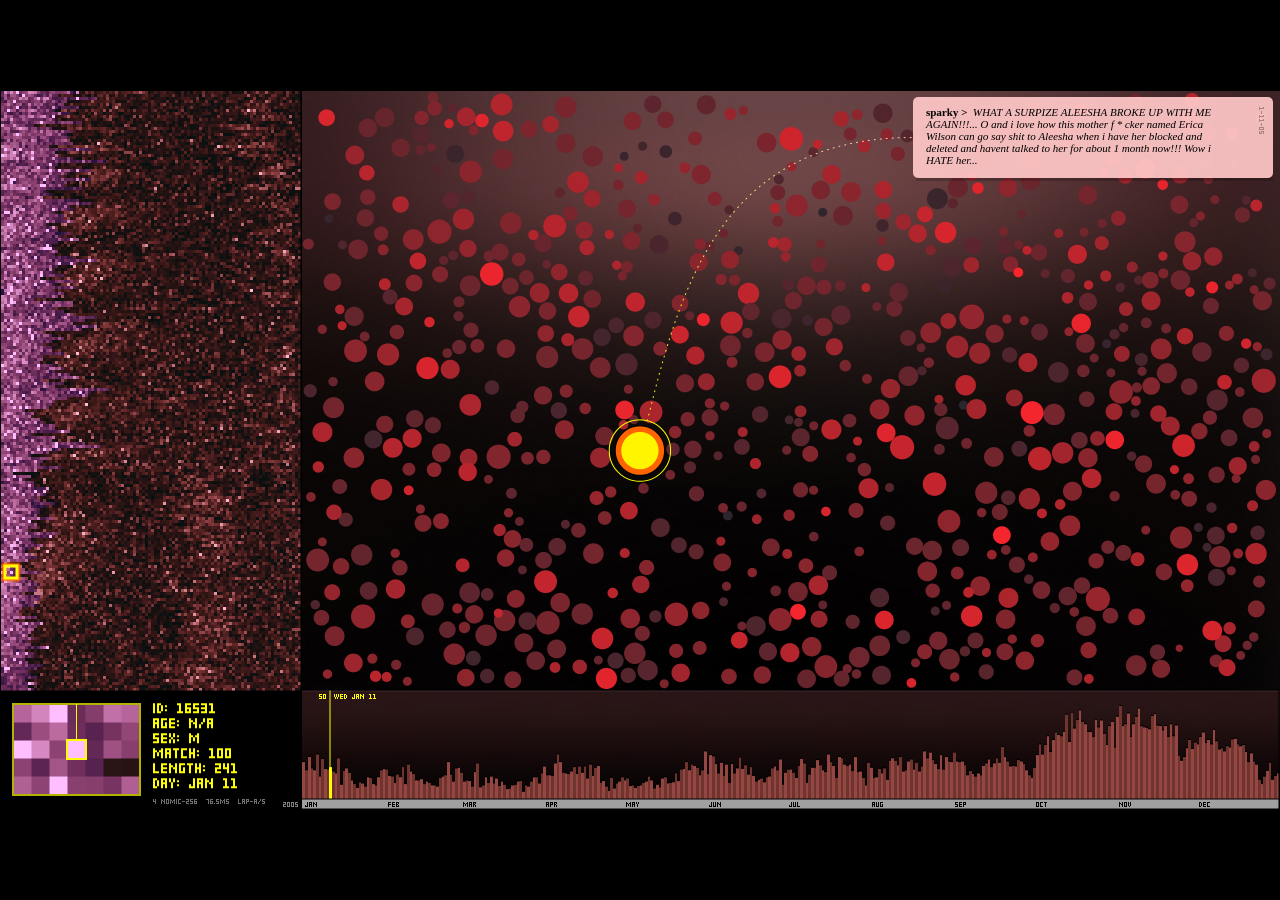
<file: p5Dumpster/port_03/index.html>
<!DOCTYPE html>
<html lang="en">
  <head>
    <script src="p5.min.js"></script>
    <!-- <script src="https://cdn.jsdelivr.net/npm/p5@1.11.11/lib/p5.js"></script> -->

    <!-- constants first -->
    <script src="dumpster_constants.js"></script>

    <!-- text-loading infrastructure -->
    <script src="vocab.js"></script>
    <script src="catalog.js"></script>
    <script src="loader.js"></script>

    <!-- data model -->
    <script src="histogram_color_scheme.js"></script>
    <script src="knower_of_selections.js"></script>
    <script src="breakup.js"></script>
    <script src="similarity_providers.js"></script>
    <script src="breakup_manager.js"></script>

    <!-- visual classes -->
    <script src="pixel_indexer.js"></script>
    <script src="heart.js"></script>
    <script src="heart_manager.js"></script>
    <script src="paragraph.js"></script>
    <script src="paragraph_balloon.js"></script>
    <script src="paragraph_balloon_manager.js"></script>
    <script src="heart_balloon_connector.js"></script>
    <script src="pixel_view.js"></script>
    <script src="dumpster_histogram.js"></script>
    <script src="help_displayer.js"></script>

    <!-- main sketch -->
    <script src="sketch.js"></script>

    <link rel="stylesheet" type="text/css" href="style.css">
    <meta charset="utf-8" />
  </head>
  <body>
    <main>
    </main>
  </body>
</html>
</file>
<file: p5Dumpster/port_03/style.css>
html, body {
  margin: 0;
  padding: 0;
  width: 100%;
  height: 100%;
  background: #000;
  overflow: hidden;
}

main {
  display: flex;
  justify-content: center;
  align-items: center;
  width: 100vw;
  height: 100vh;
}

canvas {
  display: block;
}
</file>
